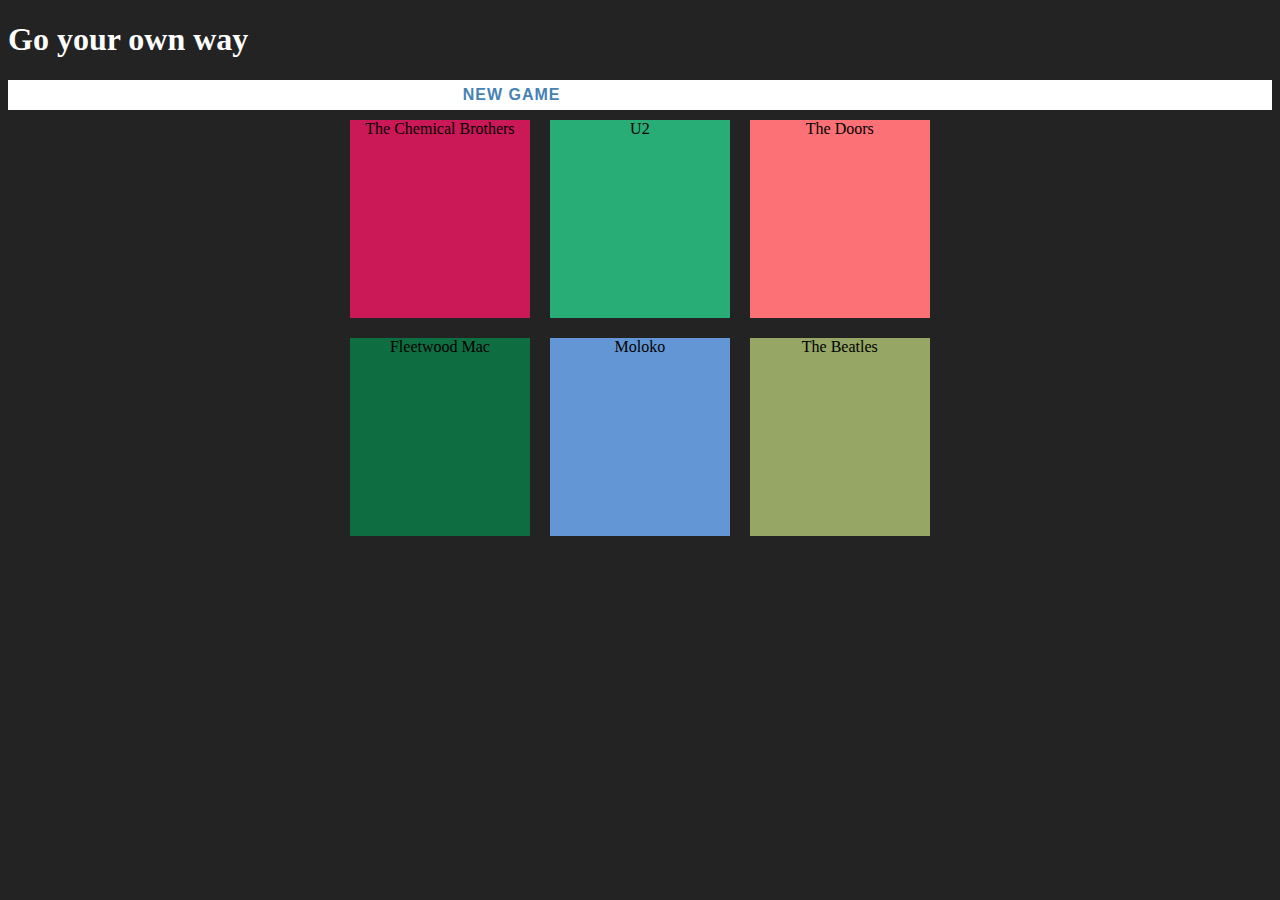
<file: v3/index.html>
<!DOCTYPE html>
<html lang="en">

<head>
    <meta charset="UTF-8">
    <meta name="viewport" content="width=device-width, initial-scale=1.0">
    <meta http-equiv="X-UA-Compatible" content="ie=edge">
    <link rel="stylesheet" type="text/css" href="style.css">
    <title>Color Games</title>
</head>

<body>
    <h1 id="question">The great music Quiz</h1>

    <div id="stripe">
        <button>New Game</button>
        <span id="message"></span>
    </div>

    <div id="container">
        <div class="possibleAnswers">Hello</div>
        <div class="possibleAnswers">ola</div>
        <div class="possibleAnswers">Moi</div>
        <div class="possibleAnswers">Hola</div>
        <div class="possibleAnswers">merci</div>
        <div class="possibleAnswers">beaucoup</div>
    </div>



    <script src="app.js"></script>
    <script type="text/javascript" src="http://tracking.musixmatch.com/t1.0/AMa6hJCIEzn1v8RuOP"></script>
</body>

</html>
</file>
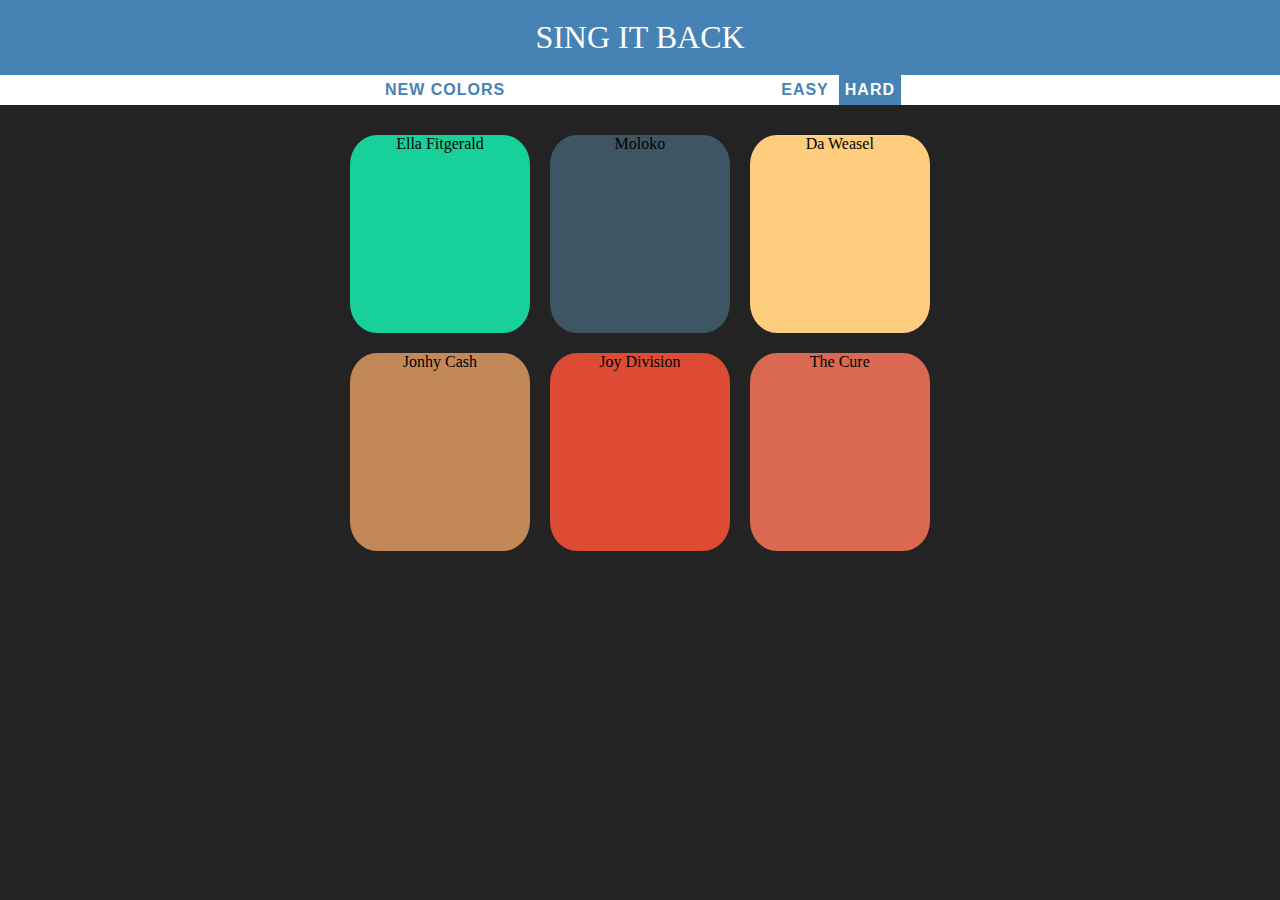
<file: v5/index.html>
<!DOCTYPE html>
<html lang="en">

<head>
    <meta charset="UTF-8">
    <meta name="viewport" content="width=device-width, initial-scale=1.0">
    <meta http-equiv="X-UA-Compatible" content="ie=edge">
    <link rel="stylesheet" type="text/css" href="style.css">
    <title>Color Games</title>
</head>

<body>
    <h1 id="question">The great music Quiz</h1>

    <div id="stripe">
        <button id="reset">New Game</button>
        <span id="message"></span>
        <button class="mode">Easy</button>
        <button class="mode selected">Hard</button>
    </div>

    <div id="container">
        <div class="possibleAnswers">Hello</div>
        <div class="possibleAnswers">ola</div>
        <div class="possibleAnswers">Moi</div>
        <div class="possibleAnswers">Hola</div>
        <div class="possibleAnswers">merci</div>
        <div class="possibleAnswers">beaucoup</div>
    </div>



    <script src="app.js"></script>
    <script type="text/javascript" src="http://tracking.musixmatch.com/t1.0/AMa6hJCIEzn1v8RuOP"></script>
</body>

</html>
</file>
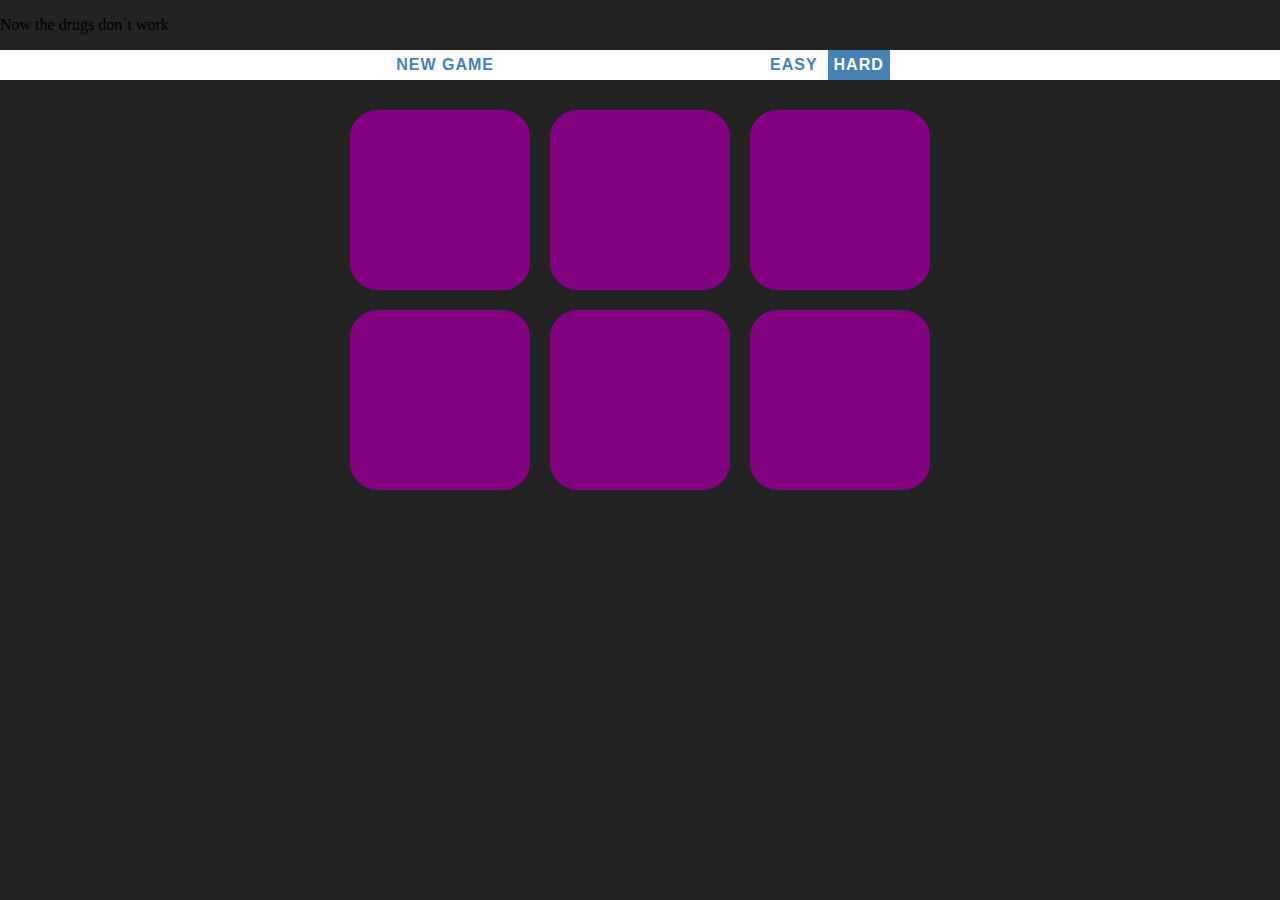
<file: v6/index.html>
<!DOCTYPE html>
<html lang="en">

<head>
    <meta charset="UTF-8">
    <meta name="viewport" content="width=device-width, initial-scale=1.0">
    <meta http-equiv="X-UA-Compatible" content="ie=edge">
    <link rel="stylesheet" type="text/css" href="style.css">
    <title>Color Games</title>
</head>

<body>
    <p id="question"></p>

    <div id="stripe">
        <button id="reset">New Game</button>
        <span id="message"></span>
        <button class="mode">Easy</button>
        <button class="mode selected">Hard</button>
    </div>

    <div id="container">
        <div class="square" id="choice1"></div>
        <div class="square" id="choice2"></div>
        <div class="square" id="choice3"></div>
        <div class="square" id="choice4"></div>
        <div class="square" id="choice5"></div>
        <div class="square" id="choice6"></div>
    </div>

    <footer>
        <p id="progress"></p>
    </footer>

    <script src="app.js"></script>
    <script type="text/javascript" src="http://tracking.musixmatch.com/t1.0/AMa6hJCIEzn1v8RuOP"></script>
</body>

</html>
</file>
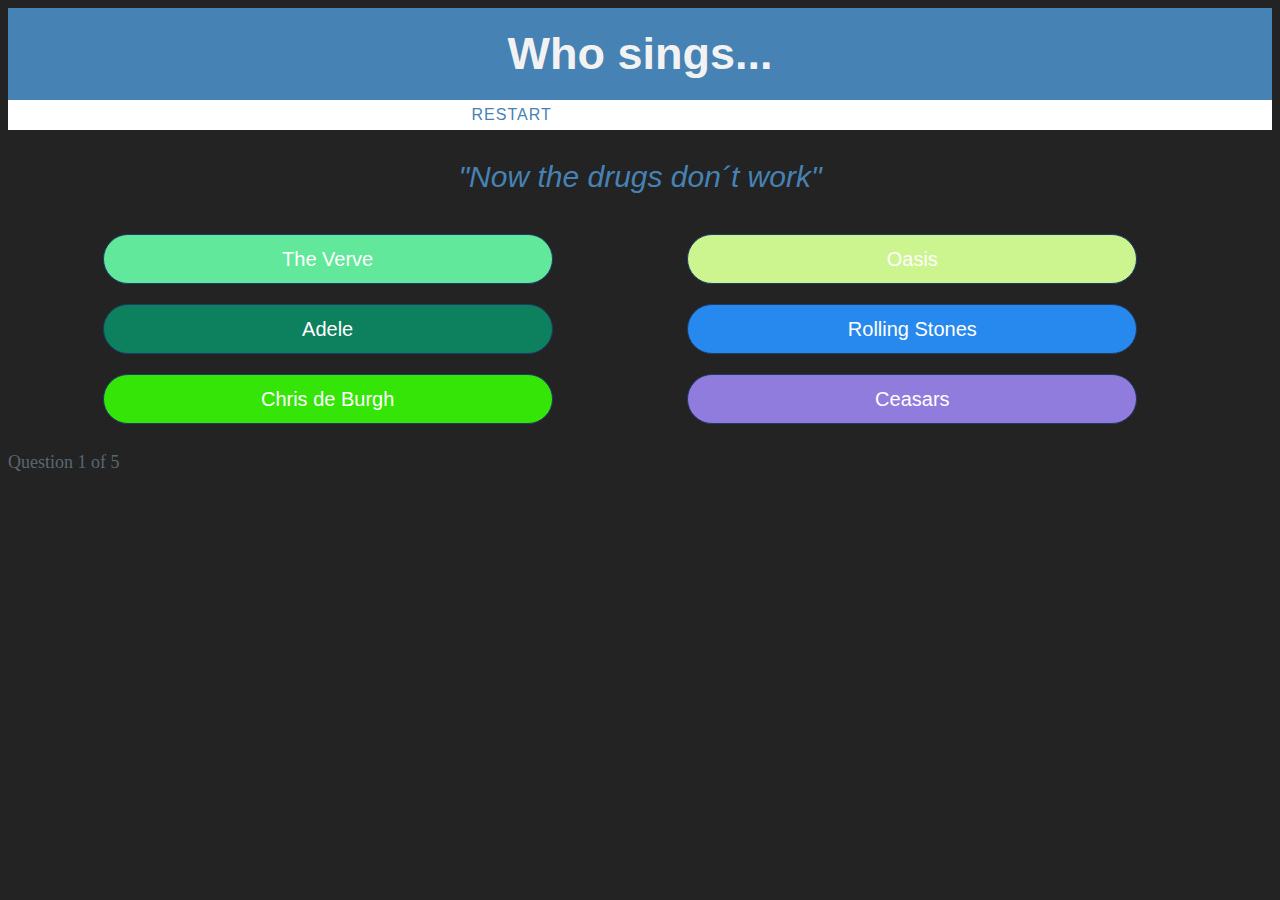
<file: v7/index.html>
<!DOCTYPE html>
<html lang="en">
  <head>
    <meta charset="UTF-8" />
    <meta name="viewport" content="width=device-width, initial-scale=1.0" />
    <link rel="stylesheet" type="text/css" href="styles.css" />
    <title>My Music Quiz</title>
  </head>

  <body>
    <div class="grid">
      <div id="quiz">
        <h1>Who sings...</h1>

        <div id="stripe">
          <button class="restart">Restart</button>
          <span id="message"></span>
      </div>
     

          
                <p id="question" class="scoreResult"></p>
                 

        <div class="buttons">
            <button id="btn0" class="button"><span id="choice0"></span></button>
            <button id="btn1" class="button"><span id="choice1"></span></button>
            <button id="btn2" class="button"><span id="choice2"><span></button>
            <button id="btn3" class="button"><span id="choice3"><span></button>
            <button id="btn4" class="button"><span id="choice4"><span></button>   
            <button id="btn5" class="button"><span id="choice5"><span></button>       
        </div>

        

        <footer>
            <p id="progress"></p>
        </footer>
      </div>
    </div>

    <script src="app.js"></script>
  </body>
</html>
</file>
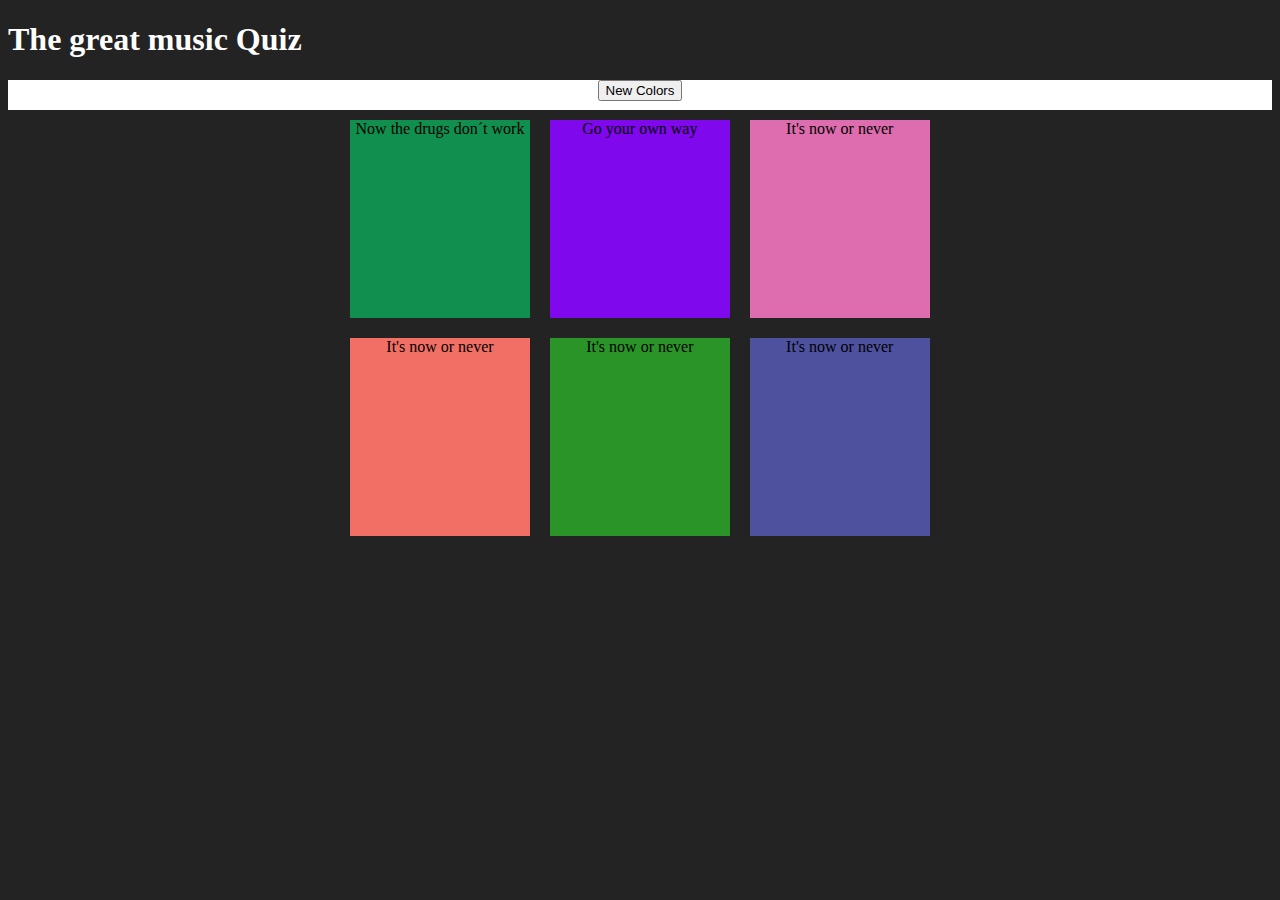
<file: index.1.html>
<!DOCTYPE html>
<html lang="en">

<head>
    <meta charset="UTF-8">
    <meta name="viewport" content="width=device-width, initial-scale=1.0">
    <meta http-equiv="X-UA-Compatible" content="ie=edge">
    <link rel="stylesheet" type="text/css" href="style.css">
    <title>Color Games</title>
</head>

<body>
    <h1 id="question">The great music Quiz</h1>

    <div id="stripe">
        <button>New Colors</button>
        <span id="message"></span>
    </div>

    <div id="container">
        <div class="boxMusic">Hello</div>
        <div class="boxMusic">ola</div>
        <div class="boxMusic">Moi</div>
        <div class="boxMusic">Hola</div>
        <div class="boxMusic">merci</div>
        <div class="boxMusic">beaucoup</div>
    </div>



    <script src="app.js"></script>
    <script type="text/javascript" src="http://tracking.musixmatch.com/t1.0/AMa6hJCIEzn1v8RuOP"></script>
</body>

</html>
</file>
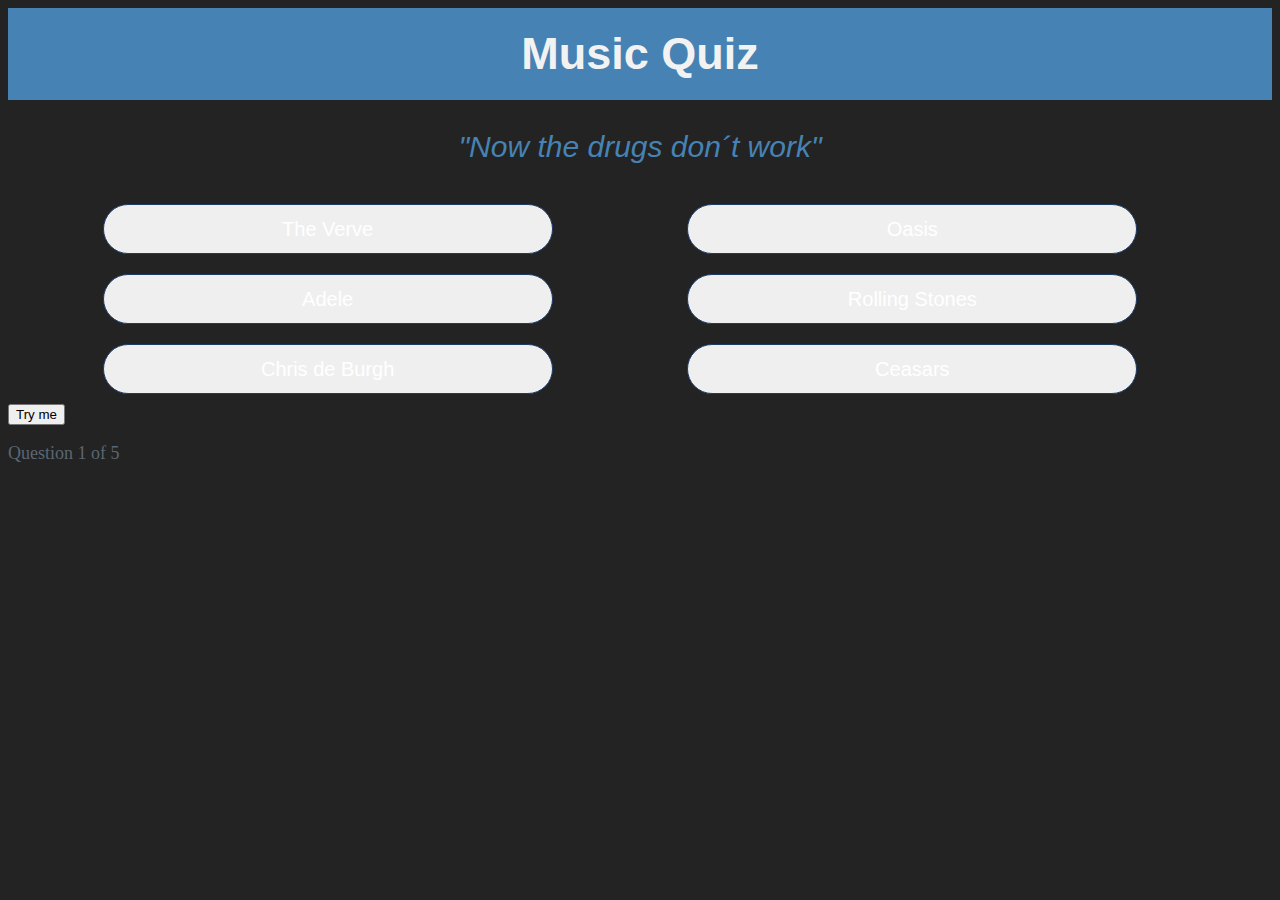
<file: v7/test.html>
<!DOCTYPE html>
<html lang="en">
  <head>
    <meta charset="UTF-8" />
    <meta name="viewport" content="width=device-width, initial-scale=1.0" />
    <link rel="stylesheet" type="text/css" href="styles.css" />
    <title>My Music Quiz</title>
  </head>

  <body>
    <div class="grid">
      <div id="quiz">
        <h1>Music Quiz</h1>
          
                <p id="question"></p>

        <div class="buttons">
            <button id="btn0"><span id="choice0"></span></button>
            <button id="btn1"><span id="choice1"></span></button>
            <button id="btn2"><span id="choice2"><span></button>
            <button id="btn3"><span id="choice3"><span></button>
            <button id="btn4"><span id="choice4"><span></button>   
            <button id="btn5"><span id="choice5"><span></button>       
        </div>

        <button class="test">Try me</button>

        <footer>
            <p id="progress"></p>
        </footer>
      </div>
    </div>

    <script src="app.js"></script>
  </body>
</html>
</file>
<file: v3/style.css>
body {
  background-color: #232323;
}

.possibleAnswers {
  width: 30%;
  background-color: purple;
  padding-bottom: 30%;
  float: left;
  margin: 1.66%;
  text-align: center;
}

#container {
  max-width: 600px;
  margin: 0 auto;
}
#message {
  display: inline-block;
  width: 20%;
}

h1 {
  color: white;
}

#stripe {
  background: white;
  height: 30px;
  text-align: center;
}

button {
  border: none;
  background: none;
  text-transform: uppercase;
  height: 100%; /* it takes  100% of the container*/
  font-weight: 700;
  color: steelblue;
  letter-spacing: 1px;
  font-size: inherit;
  transition: all 0.3s; /* transition every times a property changes*/
  -webkit-transition: all 0.3s;
  -moz-transition: all 0.3s;
  outline: none;
}
</file>
<file: v5/style.css>
body {
  background-color: #232323;
  margin: 0;
  font-family: "Montserrat", "avenir";
}

.possibleAnswers {
  width: 30%;
  background-color: purple;
  padding-bottom: 30%;
  float: left;
  margin: 1.66%;
  border-radius: 15%;
  transition: background 0.6s;
  -webkit-transition: background 0.6s;
  -moz-transition: background 0.6s;
  text-align: center;
}

#container {
  max-width: 600px;
  margin: 20px auto;
}

#colorDisplay {
  font-size: 200%;
}

h1 {
  color: white;
  text-align: center;
  background-color: steelblue;
  font-weight: normal;
  line-height: 1.1;
  padding: 20px 0;
  text-transform: uppercase;
  margin: 0;
}

#stripe {
  background: white;
  height: 30px;
  text-align: center;
}

#message {
  display: inline-block;
  width: 20%;
}
.selected {
  color: white;
  background: steelblue;
}

button {
  border: none;
  background: none;
  text-transform: uppercase;
  height: 100%; /* it takes  100% of the container*/
  font-weight: 700;
  color: steelblue;
  letter-spacing: 1px;
  font-size: inherit;
  transition: all 0.3s; /* transition every times a property changes*/
  -webkit-transition: all 0.3s;
  -moz-transition: all 0.3s;
  outline: none;
}

button:hover {
  color: white;
  background: steelblue;
}
</file>
<file: v6/style.css>
body {
  background-color: #232323;
  margin: 0;
  font-family: "Montserrat", "avenir";
}

.square {
  width: 30%;
  background-color: purple;
  padding-bottom: 30%;
  float: left;
  margin: 1.66%;
  border-radius: 15%;
  transition: background 0.6s;
  -webkit-transition: background 0.6s;
  -moz-transition: background 0.6s;
  text-align: center;
}

#container {
  max-width: 600px;
  margin: 20px auto;
}

#colorDisplay {
  font-size: 200%;
}

h1 {
  color: white;
  text-align: center;
  background-color: steelblue;
  font-weight: normal;
  line-height: 1.1;
  padding: 20px 0;
  text-transform: uppercase;
  margin: 0;
}

#stripe {
  background: white;
  height: 30px;
  text-align: center;
}

#message {
  display: inline-block;
  width: 20%;
}
.selected {
  color: white;
  background: steelblue;
}

button {
  border: none;
  background: none;
  text-transform: uppercase;
  height: 100%; /* it takes  100% of the container*/
  font-weight: 700;
  color: steelblue;
  letter-spacing: 1px;
  font-size: inherit;
  transition: all 0.3s; /* transition every times a property changes*/
  -webkit-transition: all 0.3s;
  -moz-transition: all 0.3s;
  outline: none;
}

button:hover {
  color: white;
  background: steelblue;
}

#progress {
  color: white;
}
</file>
<file: v7/styles.css>
body {
  background-color: #232323;
}

.grid {
  /*  display: flex;
  flex-direction: column;
  justify-content: center; */
  margin: 0 auto;
  margin-bottom: 50px;
  align-content: center;
  /*   background-color: #fff;

  padding: 10px 50px 50px 50px; */
}

h1 {
  font-family: sans-serif;
  background-color: steelblue;
  font-size: 45px;
  text-align: center;
  color: #f2f2f2;
  padding: 20px 0;
  margin: 0;
}

#stripe {
  background: white;
  height: 30px;
  text-align: center;
}

.restart {
  border: none;
  background: none;
  text-transform: uppercase;
  height: 100%;
  color: steelblue;
  letter-spacing: 1px;
  font-size: inherit;
  transition: all a.3s;
  -webkit-transition: all 0.3s;
  -moz-transition: all 0.3s;
  outline: none;
}

.restart:hover {
  color: white;
  background: steelblue;
}

#message {
  display: inline-flex;
  width: 20%;
}
.grid #question {
  font-family: sans-serif;
  font-size: 30px;
  color: steelblue;
  text-align: center;
  font-style: italic;
}




.buttons {
  margin-top: 30px;
  display: flex;
  flex-direction: row;
  justify-content: space-evenly;
  flex-wrap: wrap;
}

#btn0,
#btn1,
#btn2,
#btn3,
#btn4,
#btn5,
#btn6 {
  width: 450px;
  height: 50px;
  font-size: 20px;
  color: #fff;
  border: 1px solid #1d3c6a;
  border-radius: 50px;
  margin: 10px 40px 10px 0px;
  padding: 10px 10px;
  align-self: center;
  cursor: pointer;
}


#score {
  color: #5a6772;
  text-align: center;
  font-size: 30px;
}

#progress {
  color: #5a6772;
  font-size: 18px;
}
</file>
<file: style.css>
body {
  background-color: #232323;
}

.boxMusic {
  width: 30%;
  background-color: purple;
  padding-bottom: 30%;
  float: left;
  margin: 1.66%;
  text-align: center;
}

#container {
  max-width: 600px;
  margin: 0 auto;
}

h1 {
  color: white;
}

#stripe {
  background: white;
  height: 30px;
  text-align: center;
}
</file>
